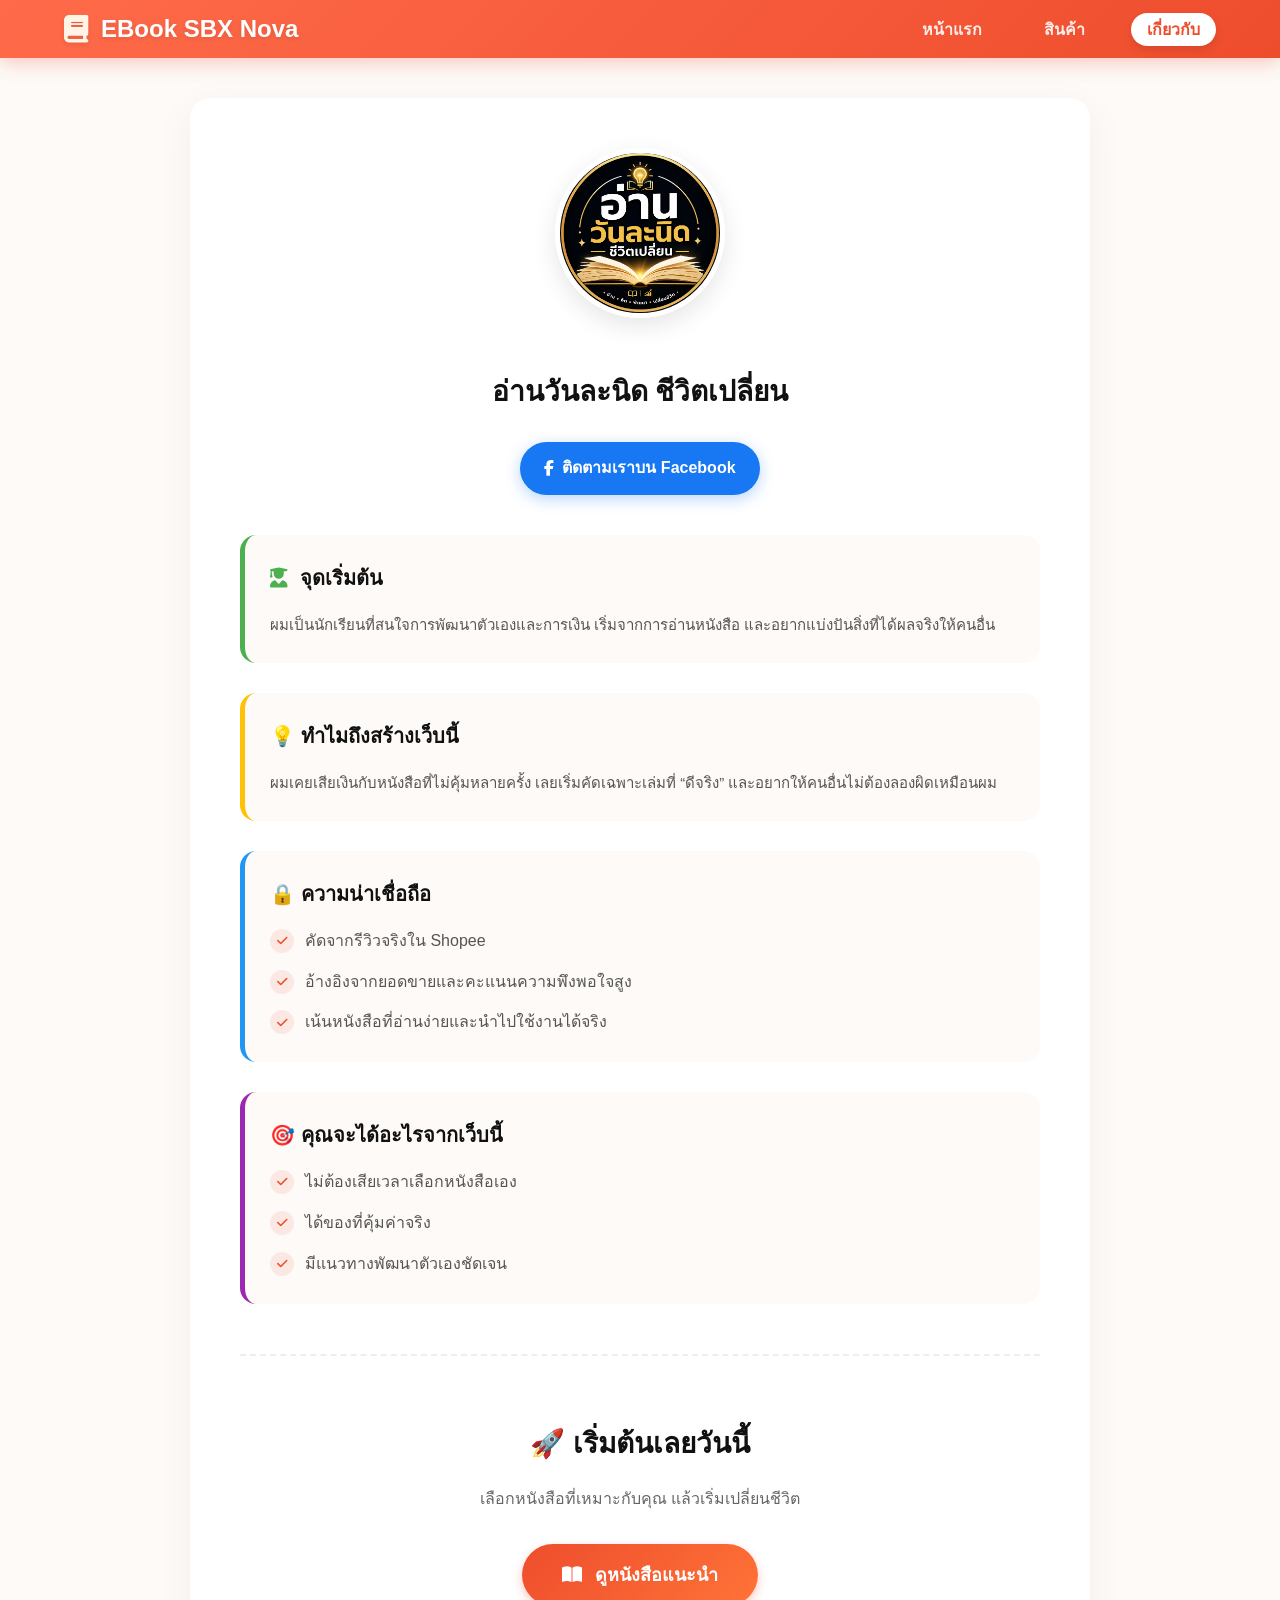
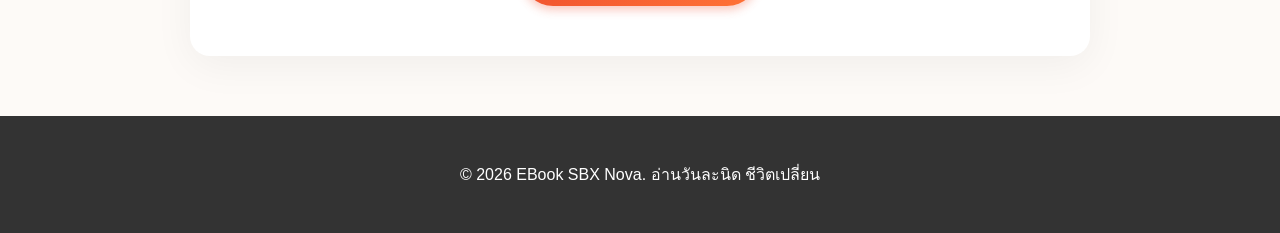
<file: sbx.html>
<!DOCTYPE html>
<html lang="th">

<head>
    <meta charset="UTF-8">
    <meta name="viewport" content="width=device-width, initial-scale=1.0">
    <title>เกี่ยวกับ - EBook SBX Nova</title>
    <link rel="stylesheet" href="1.css">
    <link rel="stylesheet" href="https://cdnjs.cloudflare.com/ajax/libs/font-awesome/6.4.0/css/all.min.css">
    <style>
        .about-container {
            max-width: 800px;
            margin: 40px auto;
            background: white;
            padding: 50px;
            border-radius: 20px;
            box-shadow: 0 10px 40px rgba(0, 0, 0, 0.05);
            color: #333;
            line-height: 1.8;
            font-family: 'Inter', 'Prompt', sans-serif;
        }

        .about-header {
            text-align: center;
            margin-bottom: 40px;
        }

        .about-logo {
            max-width: 160px;
            border-radius: 50%;
            margin-bottom: 20px;
            box-shadow: 0 8px 25px rgba(0, 0, 0, 0.1);
            border: 5px solid #fff;
        }

        .about-header h1 {
            font-size: 28px;
            font-weight: 800;
            color: #111;
            margin-bottom: 10px;
        }

        .social-link {
            display: inline-flex;
            align-items: center;
            gap: 8px;
            background: #1877F2;
            color: white;
            padding: 12px 24px;
            border-radius: 30px;
            text-decoration: none;
            font-weight: bold;
            transition: all 0.3s ease;
            box-shadow: 0 4px 15px rgba(24, 119, 242, 0.3);
            margin-top: 15px;
        }

        .social-link:hover {
            transform: translateY(-3px);
            box-shadow: 0 8px 20px rgba(24, 119, 242, 0.4);
            color: white;
        }

        .about-section {
            margin-bottom: 30px;
            padding: 25px;
            background: #fdfaf7;
            border-radius: 16px;
            border-left: 5px solid #ee4d2d;
            transition: transform 0.3s ease;
        }

        .about-section:hover {
            transform: translateY(-3px);
            box-shadow: 0 5px 15px rgba(0, 0, 0, 0.03);
        }

        .about-section h2 {
            font-size: 20px;
            color: #111;
            margin-bottom: 15px;
            display: flex;
            align-items: center;
            gap: 12px;
            margin-top: 0;
        }

        .about-section p {
            font-size: 15px;
            color: #555;
            margin: 0;
        }

        .about-section ul {
            list-style-type: none;
            padding: 0;
            margin: 0;
        }

        .about-section ul li {
            position: relative;
            padding-left: 35px;
            margin-bottom: 12px;
            font-size: 16px;
            color: #555;
        }

        .about-section ul li:last-child {
            margin-bottom: 0;
        }

        .about-section ul li::before {
            content: '\f00c';
            font-family: 'Font Awesome 6 Free';
            font-weight: 900;
            position: absolute;
            left: 0;
            top: 2px;
            color: #ee4d2d;
            background: rgba(238, 77, 45, 0.1);
            width: 24px;
            height: 24px;
            display: flex;
            align-items: center;
            justify-content: center;
            border-radius: 50%;
            font-size: 12px;
        }

        .cta-container {
            text-align: center;
            margin-top: 50px;
            padding-top: 40px;
            border-top: 2px dashed #eee;
        }

        @media (max-width: 768px) {
            .about-container {
                margin: 20px 15px;
                padding: 30px 20px;
            }
            .about-header h1 { font-size: 22px; }
            .about-section { padding: 20px; }
            .about-section h2 { font-size: 18px; }
            .about-section p, .about-section ul li { font-size: 14px; }
        }
    </style>
</head>

<body>
    <!-- Navbar -->
    <nav class="navbar">
        <div class="nav-container">
            <div class="logo">
                <i class="fas fa-book"></i>
                <span>EBook SBX Nova</span>
            </div>
            <ul class="nav-menu">
                <li><a href="index.html">หน้าแรก</a></li>
                <li><a href="products.html">สินค้า</a></li>
                <li><a href="sbx.html" class="active">เกี่ยวกับ</a></li>
            </ul>
        </div>
    </nav>

    <!-- About Content -->
    <div class="about-container">
        <div class="about-header">
            <img src="โลโก้.png" alt="โลโก้" class="about-logo">
            <h1>อ่านวันละนิด ชีวิตเปลี่ยน</h1>
            <a href="https://web.facebook.com/profile.php?id=61557099775833" target="_blank" class="social-link">
                <i class="fab fa-facebook-f"></i> ติดตามเราบน Facebook
            </a>
        </div>

        <div class="about-section" style="border-left-color: #4CAF50;">
            <h2><i class="fas fa-user-graduate" style="color: #4CAF50;"></i> จุดเริ่มต้น</h2>
            <p>
                ผมเป็นนักเรียนที่สนใจการพัฒนาตัวเองและการเงิน
                เริ่มจากการอ่านหนังสือ และอยากแบ่งปันสิ่งที่ได้ผลจริงให้คนอื่น
            </p>
        </div>

        <div class="about-section" style="border-left-color: #FFC107;">
            <h2>💡 ทำไมถึงสร้างเว็บนี้</h2>
            <p>
                ผมเคยเสียเงินกับหนังสือที่ไม่คุ้มหลายครั้ง
                เลยเริ่มคัดเฉพาะเล่มที่ “ดีจริง” และอยากให้คนอื่นไม่ต้องลองผิดเหมือนผม
            </p>
        </div>

        <div class="about-section" style="border-left-color: #2196F3;">
            <h2>🔒 ความน่าเชื่อถือ</h2>
            <ul>
                <li>คัดจากรีวิวจริงใน Shopee</li>
                <li>อ้างอิงจากยอดขายและคะแนนความพึงพอใจสูง</li>
                <li>เน้นหนังสือที่อ่านง่ายและนำไปใช้งานได้จริง</li>
            </ul>
        </div>

        <div class="about-section" style="border-left-color: #9C27B0;">
            <h2>🎯 คุณจะได้อะไรจากเว็บนี้</h2>
            <ul>
                <li>ไม่ต้องเสียเวลาเลือกหนังสือเอง</li>
                <li>ได้ของที่คุ้มค่าจริง</li>
                <li>มีแนวทางพัฒนาตัวเองชัดเจน</li>
            </ul>
        </div>

        <div class="cta-container">
            <h2 style="font-size: 28px; color: #111; margin-bottom: 15px;">🚀 เริ่มต้นเลยวันนี้</h2>
            <p style="color: #666; font-size: 16px; margin-bottom: 30px;">เลือกหนังสือที่เหมาะกับคุณ
                แล้วเริ่มเปลี่ยนชีวิต</p>
            <a href="index.html" class="btn-shopee"
                style="display: inline-block; width: auto; padding: 15px 40px; text-decoration: none; font-size: 18px;">
                <i class="fas fa-book-open"></i> ดูหนังสือแนะนำ
            </a>
        </div>
    </div>

    <!-- Footer -->
    <div class="footer">
        <p>&copy; 2026 EBook SBX Nova. อ่านวันละนิด ชีวิตเปลี่ยน</p>
    </div>
</body>

</html>
</file>
<file: 1.css>
/* ========================================
   SHOPEE AFFILIATE PAGE STYLES
   ======================================== */

body {
    background-color: #fdfaf7;
    margin: 0;
    font-family: 'Inter', 'Prompt', sans-serif;
}

/* Navbar Styles */
.btn-shopee:hover {
    background: linear-gradient(135deg, #ff6b4a 0%, #ee4d2d 100%);
    transform: translateY(-2px);
    box-shadow: 0 5px 15px rgba(238, 77, 45, 0.4);
    color: white;
}

.btn-view-image {
    width: 100%;
    background: #fff;
    color: #ee4d2d;
    border: 1px solid #ee4d2d;
    padding: 10px;
    border-radius: 50px;
    font-size: 14px;
    font-weight: bold;
    cursor: pointer;
    transition: all 0.3s;
    display: flex;
    align-items: center;
    justify-content: center;
    gap: 8px;
}

.btn-view-image:hover {
    background: #fff5f2;
    transform: translateY(-2px);
    box-shadow: 0 4px 10px rgba(238, 77, 45, 0.1);
}
.navbar {
    background: linear-gradient(135deg, #ff6b4a 0%, #ee4d2d 100%);
    box-shadow: 0 4px 20px rgba(238, 77, 45, 0.3);
    position: sticky;
    top: 0;
    z-index: 1000;
    padding: 15px 0;
}

.nav-container {
    max-width: 1200px;
    margin: 0 auto;
    display: flex;
    justify-content: space-between;
    align-items: center;
    padding: 0 5%;
}

.logo {
    display: flex;
    align-items: center;
    gap: 12px;
    color: white;
    font-size: 24px;
    font-weight: 800;
    text-shadow: 0 2px 4px rgba(0, 0, 0, 0.1);
    cursor: pointer;
}

.logo i {
    font-size: 28px;
    color: #fff4e6;
}

.nav-menu {
    list-style: none;
    display: flex;
    gap: 30px;
    margin: 0;
    padding: 0;
}

.nav-menu li a {
    color: rgba(255, 255, 255, 0.9);
    text-decoration: none;
    font-size: 16px;
    font-weight: 600;
    transition: all 0.3s ease;
    padding: 8px 16px;
    border-radius: 20px;
    white-space: nowrap;
}

.nav-menu li a:hover,
.nav-menu li a.active {
    color: #ee4d2d;
    background-color: white;
    box-shadow: 0 4px 10px rgba(0, 0, 0, 0.1);
}

/* Hero Section */
.hero-section {
    background: transparent;
    color: #333;
    padding: 60px 5% 20px;
    text-align: left;
    max-width: 1200px;
    margin: 0 auto;
}

/* Search and Categories */
.search-container {
    display: flex;
    align-items: stretch;
    gap: 0;
    max-width: 700px;
    margin: 0 0 30px 0;
    background: #fff;
    border: 2px solid #ffdec2;
    border-radius: 50px;
    overflow: hidden;
    transition: all 0.3s;
    box-shadow: 0 4px 15px rgba(0, 0, 0, 0.05);
}

.search-container:focus-within {
    border-color: #ee4d2d;
    box-shadow: 0 8px 25px rgba(238, 77, 45, 0.15);
}

.search-box {
    flex: 1;
    padding: 15px 25px;
    border: none;
    font-size: 16px;
    font-family: inherit;
    outline: none;
    background: transparent;
}

.search-btn {
    background: linear-gradient(135deg, #ff6b4a 0%, #ee4d2d 100%);
    color: white;
    border: none;
    padding: 0 35px;
    font-size: 16px;
    cursor: pointer;
    font-weight: bold;
    transition: all 0.3s;
    display: flex;
    align-items: center;
    justify-content: center;
    gap: 8px;
}

.search-btn:hover {
    filter: brightness(1.1);
}

.categories-container {
    margin-bottom: 20px;
}

.categories-list {
    display: flex;
    gap: 12px;
    flex-wrap: wrap;
}

.category-chip {
    padding: 10px 24px;
    background: white;
    border: 1px solid #ffdec2;
    border-radius: 30px;
    cursor: pointer;
    font-size: 14px;
    color: #555;
    transition: all 0.3s;
    font-weight: 600;
    box-shadow: 0 2px 8px rgba(0, 0, 0, 0.02);
}

.category-chip:hover,
.category-chip.active {
    background: linear-gradient(135deg, #ff6b4a 0%, #ee4d2d 100%);
    color: white;
    border-color: transparent;
    box-shadow: 0 4px 12px rgba(238, 77, 45, 0.2);
}

.products-section {
    max-width: 1200px;
    margin: 40px auto 60px;
    padding: 40px 5% 40px;
    background: #fff;
    border-radius: 12px;
    box-shadow: 0 4px 20px rgba(0, 0, 0, 0.05);
}

.section-title {
    text-align: center;
    color: #111;
    font-size: 32px;
    margin-bottom: 40px;
}

.subsection-title {
    margin-top: 40px;
    margin-bottom: 20px;
    color: #333;
    font-size: 22px;
}

.product-title {
    font-weight: 800;
    font-size: 18px;
    margin-bottom: 12px;
    color: #111;
}

.product-desc {
    color: #888;
    font-size: 14px;
    margin-bottom: 20px;
    line-height: 1.6;
}

.products-grid {
    display: grid;
    grid-template-columns: repeat(auto-fit, minmax(300px, 1fr));
    gap: 30px;
    max-width: 1200px;
    margin: 0 auto;
    padding: 0 5% 60px;
}

.hero-section p.subtitle {
    font-size: 16px;
    font-weight: bold;
    color: #e55034;
    margin-bottom: 10px;
}

.hero-section h1.title {
    font-size: 40px;
    font-weight: 900;
    color: #111;
    margin-bottom: 30px;
    text-shadow: none;
    letter-spacing: -0.5px;
}

/* Product Display Section */
.product-container {
    max-width: 1200px;
    margin: -50px auto 40px;
    background: white;
    border-radius: 12px;
    box-shadow: 0 10px 40px rgba(0, 0, 0, 0.15);
    overflow: hidden;
    position: relative;
    z-index: 10;
}


/* Top Section: Product Image/Video */
.product-image-section {
    position: relative;
    height: 400px;
    background: linear-gradient(135deg, #f5f5f5 0%, #eeeeee 100%);
    overflow: hidden;
}

.product-image-section img,
.product-image-section video {
    width: 100%;
    height: 100%;
    object-fit: cover;
}

.badge-shopee {
    position: absolute;
    top: 20px;
    right: 20px;
    background: #ee4d2d;
    color: white;
    padding: 8px 16px;
    border-radius: 5px;
    font-weight: bold;
    font-size: 14px;
    display: flex;
    align-items: center;
    gap: 5px;
}

/* Middle Section: Highlights */
.highlights-section {
    padding: 40px;
    background: white;
}

.highlights-section h2 {
    text-align: center;
    color: #333;
    margin-bottom: 30px;
    font-size: 28px;
}

.highlights-grid {
    display: grid;
    grid-template-columns: repeat(auto-fit, minmax(200px, 1fr));
    gap: 20px;
    margin-bottom: 30px;
}

.highlight-item {
    text-align: center;
    padding: 20px;
    background: #f9f9f9;
    border-radius: 8px;
    border-left: 4px solid #ee4d2d;
}

.highlight-item i {
    font-size: 32px;
    color: #ee4d2d;
    margin-bottom: 10px;
}

.highlight-item h3 {
    color: #333;
    margin-bottom: 8px;
    font-size: 16px;
}

.highlight-item p {
    color: #666;
    font-size: 14px;
    line-height: 1.5;
}

/* CTA Button Section */
.cta-section {
    padding: 40px;
    text-align: center;
    background: linear-gradient(135deg, #fff5f0 0%, #ffe8e0 100%);
}

.cta-section h3 {
    color: #333;
    margin-bottom: 20px;
    font-size: 22px;
}

/* Shopee Affiliate CTA Styles */
.btn-shopee {
    background: linear-gradient(135deg, #ee4d2d 0%, #ff7337 100%);
    color: white;
    border: none;
    padding: 12px 25px;
    border-radius: 50px;
    font-size: 16px;
    font-weight: bold;
    cursor: pointer;
    width: 100%;
    transition: all 0.3s ease;
    box-shadow: 0 4px 10px rgba(238, 77, 45, 0.3);
    animation: pulse-orange 2s infinite;
    /* à¸—à¸³à¹ƒà¸«à¹‰à¸›à¸¸à¹ˆà¸¡à¹€à¸•à¹‰à¸™à¹€à¸šà¸²à¹† */
}

.btn-shopee:hover {
    transform: translateY(-3px);
    box-shadow: 0 6px 15px rgba(238, 77, 45, 0.5);
    background: linear-gradient(135deg, #ff7337 0%, #ee4d2d 100%);
}

@keyframes pulse-orange {
    0% {
        transform: scale(1);
    }

    50% {
        transform: scale(1.03);
    }

    100% {
        transform: scale(1);
    }
}

.btn-shopee i {
    margin-right: 8px;
}

/* Reviews Section */
.reviews-section {
    padding: 80px 40px;
    background: #f9fbfd;
}

.reviews-section h2 {
    text-align: center;
    color: #333;
    margin-bottom: 40px;
    font-size: 28px;
}

.reviews-grid {
    display: grid;
    grid-template-columns: repeat(auto-fit, minmax(280px, 1fr));
    gap: 25px;
}

.review-card {
    background: #fff;
    padding: 30px;
    border-radius: 16px;
    box-shadow: 0 4px 20px rgba(0, 0, 0, 0.04);
    border-top: 4px solid #ee4d2d;
    transition: transform 0.3s ease;
}

.review-header {
    display: flex;
    align-items: center;
    margin-bottom: 15px;
}

.review-avatar {
    width: 45px;
    height: 45px;
    border-radius: 50%;
    background: #ee4d2d;
    color: white;
    display: flex;
    align-items: center;
    justify-content: center;
    font-weight: bold;
    margin-right: 12px;
}

.review-user {
    flex: 1;
}

.review-user h4 {
    color: #333;
    margin: 0 0 3px 0;
    font-size: 15px;
}

.review-rating {
    color: #ffc107;
    font-size: 14px;
}

.review-text {
    color: #666;
    line-height: 1.6;
    font-size: 14px;
    margin-bottom: 15px;
}

.review-image {
    width: 100%;
    height: 150px;
    background: #eeeeee;
    border-radius: 6px;
    object-fit: cover;
    margin-top: 10px;
}

/* Footer */
.footer {
    background: #333;
    color: white;
    text-align: center;
    padding: 30px 20px;
    margin-top: 60px;
}

/* Responsive */
@media (max-width: 768px) {
    .nav-container {
        padding: 0 3%;
    }

    .logo {
        font-size: 20px;
        gap: 8px;
    }

    .logo i {
        font-size: 22px;
    }

    .nav-menu {
        gap: 5px;
    }

    .nav-menu li a {
        font-size: 14px;
        padding: 6px 10px;
    }

    .products-section {
        margin: 20px 10px;
        padding: 20px 15px;
    }

    .section-title {
        font-size: 24px;
        margin-bottom: 25px;
    }

    .subsection-title {
        font-size: 18px;
        margin-top: 25px;
    }

    .product-title {
        font-size: 16px;
    }

    .hero-section {
        padding: 40px 5% 20px;
    }

    .hero-section h1.title {
        font-size: 28px;
        margin-bottom: 20px;
    }

    .products-grid {
        grid-template-columns: repeat(auto-fit, minmax(250px, 1fr));
        gap: 20px;
        padding-bottom: 40px;
    }

    .highlights-grid {
        grid-template-columns: 1fr;
    }

    .btn-shopee {
        padding: 12px 25px;
        font-size: 15px;
    }

    .product-image-section {
        height: 250px;
    }

    .product-body h3 {
        font-size: 16px;
    }

    .product-body p {
        font-size: 13px;
        margin-bottom: 15px;
    }
}

@media (max-width: 480px) {
    .logo span {
        font-size: 18px;
    }

    .nav-menu li a {
        font-size: 13px;
        padding: 5px 8px;
    }

    .hero-section h1.title {
        font-size: 22px;
    }

    .search-container {
        flex-direction: row; /* Keep horizontal if possible, or use column with same border */
        border-radius: 30px;
        margin-bottom: 25px;
    }

    .search-box {
        padding: 12px 20px;
        font-size: 14px;
    }

    .search-btn {
        padding: 0 20px;
        font-size: 14px;
    }

    .search-btn span {
        display: none;
    }

    .category-chip {
        padding: 8px 16px;
        font-size: 12px;
    }

    .products-grid {
        grid-template-columns: 1fr;
        padding: 0 15px 40px;
    }

    .book-modal-content {
        padding: 20px;
        width: 95%;
    }

    .book-modal-body h3 {
        font-size: 18px;
    }

    .book-modal-body p {
        font-size: 14px;
    }

    /* About page specific responsive adjustments */
    .about-header h1 {
        font-size: 24px !important;
    }

    .about-section h2 {
        font-size: 18px !important;
    }

    .about-section p, 
    .about-section ul li {
        font-size: 14px !important;
    }

    .cta-container h2 {
        font-size: 22px !important;
    }
}

/* New Product Card Styles */
.product-card {
    background: #fff;
    border-radius: 16px;
    box-shadow: 0 4px 15px rgba(0, 0, 0, 0.05), 0 1px 3px rgba(0, 0, 0, 0.02);
    text-align: center;
    overflow: hidden;
    transition: transform 0.4s cubic-bezier(0.175, 0.885, 0.32, 1.275), box-shadow 0.4s ease;
    border: 1px solid rgba(0, 0, 0, 0.03);
    display: flex;
    flex-direction: column;
}

.product-card:hover {
    transform: translateY(-8px) scale(1.01);
    box-shadow: 0 15px 35px rgba(238, 77, 45, 0.1), 0 5px 15px rgba(0, 0, 0, 0.05);
}

.product-media img,
.product-media video {
    width: 100%;
    height: 100%;
    object-fit: cover;
    display: block;
}

.product-badge {
    position: absolute;
    top: 15px;
    right: 15px;
    background: #ee4d2d;
    color: white;
    padding: 6px 12px;
    border-radius: 20px;
    font-size: 13px;
    font-weight: bold;
    box-shadow: 0 2px 5px rgba(0, 0, 0, 0.2);
    z-index: 2;
}

.video-badge {
    position: absolute;
    bottom: 15px;
    left: 15px;
    background: rgba(0, 0, 0, 0.7);
    color: white;
    padding: 6px 12px;
    border-radius: 20px;
    font-size: 13px;
    z-index: 2;
    display: flex;
    align-items: center;
    gap: 5px;
}

.product-body {
    padding: 20px;
}

.product-body h3 {
    margin: 0 0 10px 0;
    font-size: 18px;
    color: #333;
}

.product-body p {
    color: #666;
    font-size: 14px;
    margin-bottom: 20px;
    line-height: 1.5;
}

.section-divider {
    border: none;
    border-top: 1px solid #eee;
    margin: 40px auto;
    width: 80%;
}

/* Modal Styles */
.book-modal {
    display: none;
    position: fixed;
    z-index: 1000;
    left: 0;
    top: 0;
    width: 100%;
    height: 100%;
    background-color: rgba(0, 0, 0, 0.7);
    align-items: center;
    justify-content: center;
    backdrop-filter: blur(5px);
}

.book-modal-content {
    background-color: #fff;
    padding: 30px;
    border-radius: 15px;
    width: 90%;
    max-width: 600px;
    max-height: 90vh;
    display: flex;
    flex-direction: column;
    position: relative;
    box-shadow: 0 10px 30px rgba(0, 0, 0, 0.3);
    animation: modal-pop 0.3s ease-out;
}

.book-modal-close {
    position: absolute;
    top: 15px;
    right: 20px;
    color: #aaa;
    font-size: 28px;
    font-weight: bold;
    cursor: pointer;
    transition: color 0.2s;
    z-index: 10;
}

.book-modal-close:hover {
    color: #ee4d2d;
}

.book-modal-body {
    overflow-y: auto;
    padding-right: 10px;
}

.product-media {
    position: relative;
    width: 100%;
    height: 220px;
    /* เลือกค่ากลางสวยๆ */
    overflow: hidden;
    background: #f9f9f9;
    cursor: pointer;
}

.book-modal-body img,
.book-modal-body video {
    width: 100%;
    border-radius: 10px;
    margin-bottom: 15px;
    display: block;
}

@keyframes modal-pop {
    0% {
        transform: scale(0.9);
        opacity: 0;
    }

    100% {
        transform: scale(1);
        opacity: 1;
    }
}

.product-media {
    cursor: pointer;
    position: relative;
}

.product-media::after {
    content: '\f00e';
    font-family: 'Font Awesome 6 Free';
    font-weight: 900;
    position: absolute;
    top: 50%;
    left: 50%;
    transform: translate(-50%, -50%) scale(0.5);
    background: rgba(238, 77, 45, 0.9);
    color: white;
    width: 50px;
    height: 50px;
    border-radius: 50%;
    display: flex;
    align-items: center;
    justify-content: center;
    font-size: 20px;
    opacity: 0;
    transition: all 0.3s ease;
    pointer-events: none;
}

/* Dropdown Menu Styles */
.dropdown {
    position: relative;
    display: inline-block;
}

.dropdown-content {
    display: none;
    position: absolute;
    background-color: #fff;
    min-width: 180px;
    box-shadow: 0px 8px 16px 0px rgba(0, 0, 0, 0.15);
    z-index: 1000;
    border-radius: 8px;
    top: 100%;
    left: 0;
    overflow: hidden;
    margin-top: 10px;
}

.dropdown-content a {
    color: #333;
    padding: 12px 16px;
    text-decoration: none;
    display: block;
    font-size: 15px;
    transition: background-color 0.2s, color 0.2s;
    text-align: left;
}

.dropdown-content a:hover {
    background-color: #f8f9fa;
    color: #ee4d2d;
}

.show {
    display: block;
}

.product-media img {
    transition: transform 0.4s ease;
}

.product-card:hover .product-media img {
    transform: scale(1.05);
}

.product-card {
    background: #fff;
    border-radius: 16px;
    overflow: hidden;
    display: flex;
    flex-direction: column;
}

.product-media {
    width: 100%;
    height: 220px;
    overflow: hidden;
}

.product-media img {
    width: 100%;
    height: 100%;
    object-fit: cover;
    display: block;
}

/* 🔥 กรอบสี่เหลี่ยมด้านล่าง */
.product-body {
    background: #fff;
    padding: 16px;
    border-top: 1px solid #eee;
}
</file>
